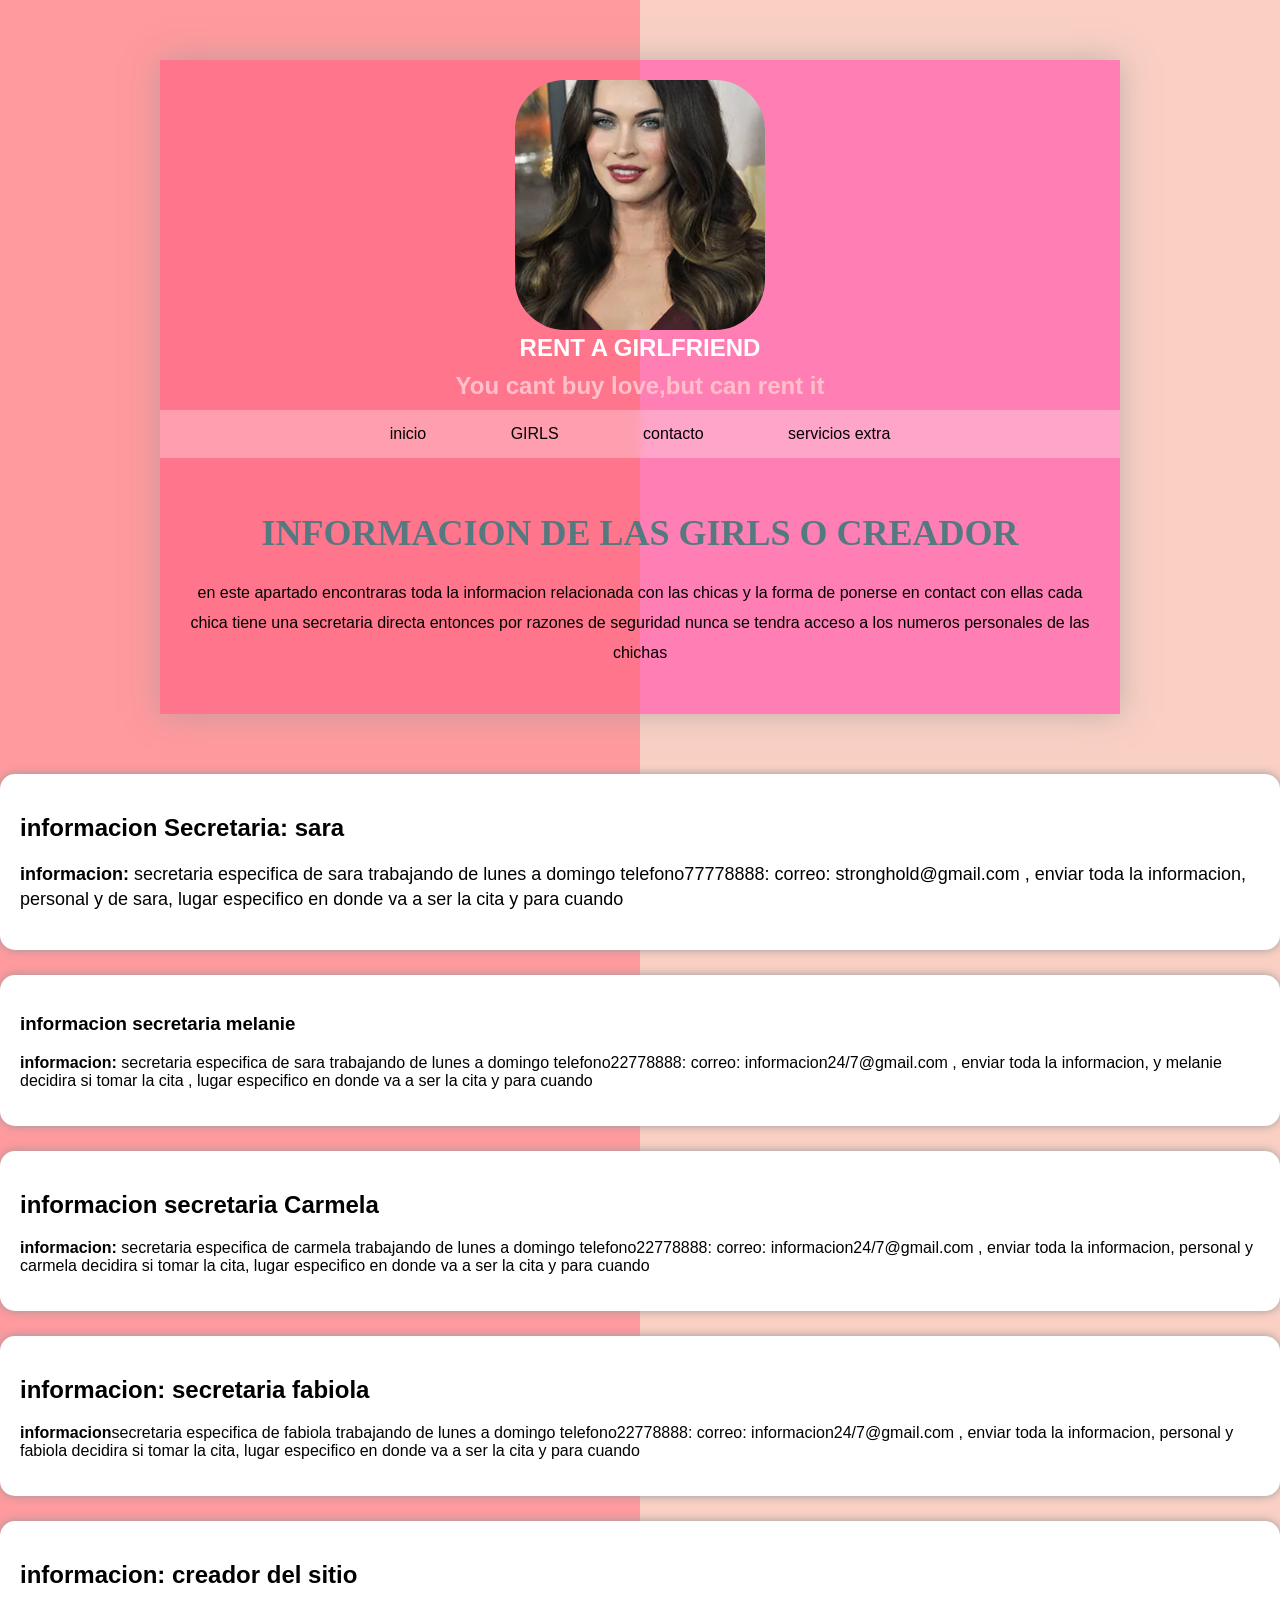
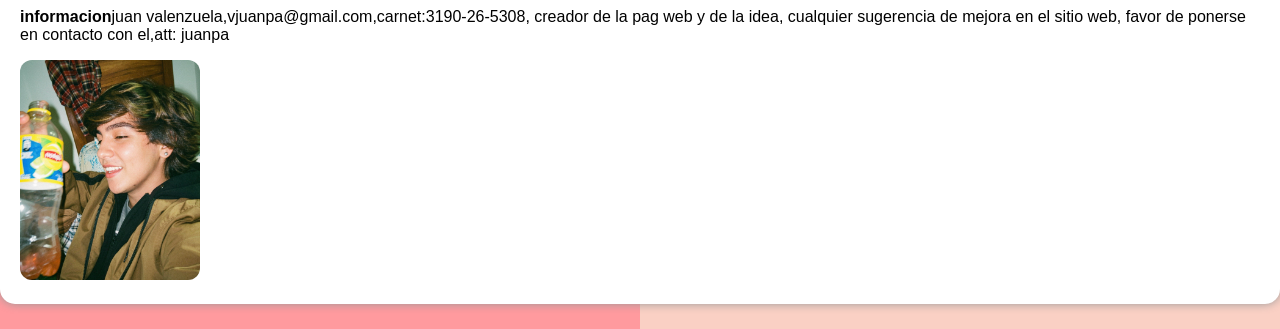
<file: contacto.html>
<!DOCTYPE html>
<html lang="en">
<head>
    <meta charset="UTF-8">
    <meta name="viewport" content="width=device-width, initial-scale=1.0">
    <title>contacto</title>
    <link href="style.css" rel="stylesheet" type="text/css">
</head>
<body>

    <div class="container">

        
        <header>
            <img src="megan.jpg" alt="">
            <h1>Rent a girlfriend</h1>
            <h2> You cant buy love,but can  rent it</h2>
        
        </header>
        <nav class="menu" > 
              <a href="index.html">inicio</a>
              <a href="girls.html">GIRLS</a>
              <a href="contacto.html">contacto</a>
              <a href="servicios.html">servicios extra </a>
              


           
            

        </nav>

        <main>
            

            <h2>informacion de las girls o creador </h2>
            <p>en este apartado encontraras toda la informacion relacionada con las chicas y la forma de ponerse en contact con ellas
                cada chica tiene una secretaria directa entonces por razones de seguridad nunca se tendra acceso a los numeros personales de las chichas </p>

        </main>

    </div>


    <section class="contacto"> 
        <div class="card " >


        <div class="info" >
            <h2> informacion Secretaria: sara </h2>
            <p><strong> informacion: </strong>secretaria especifica de sara trabajando de lunes a domingo telefono77778888: correo: stronghold@gmail.com , enviar toda la informacion, personal y de sara, lugar especifico en donde va a ser la cita y para cuando</p>

        </div>

        </div>

        <div class="card">

            <div>
                <h3>informacion secretaria melanie  </h3>
                <p><strong>informacion: </strong> secretaria especifica de sara trabajando de lunes a domingo telefono22778888: correo: informacion24/7@gmail.com , enviar toda la informacion, y melanie decidira si tomar la cita , lugar especifico en donde va a ser la cita y para cuando</p>



            </div> 

        </div>

        <div class="card">

            <div>
                <h2>informacion secretaria Carmela </h2>
                <p><strong>informacion: </strong>secretaria especifica de carmela trabajando de lunes a domingo telefono22778888: correo: informacion24/7@gmail.com , enviar toda la informacion, personal y carmela decidira si tomar la cita, lugar especifico en donde va a ser la cita y para cuando</p>
            </div>


        </div>

        <div class="card">

            <div>
                <h2>informacion: secretaria fabiola</h2>
                <p><strong>informacion</strong>secretaria especifica de fabiola trabajando de lunes a domingo telefono22778888: correo: informacion24/7@gmail.com , enviar toda la informacion, personal y fabiola decidira si tomar la cita, lugar especifico en donde va a ser la cita y para cuando</p>

            </div>




        </div>

        <div class="card">

            <div>

                <h2>informacion: creador del sitio</h2>
                <p><strong>informacion</strong>juan valenzuela,vjuanpa@gmail.com,carnet:3190-26-5308, creador de la pag web y de la idea, cualquier sugerencia de mejora en el sitio web, favor de ponerse en contacto con el,att: juanpa</p>
                <img src="JP.jpg" alt="">


            </div>





        </div>









    </section>
    
</body>
</html>
</file>
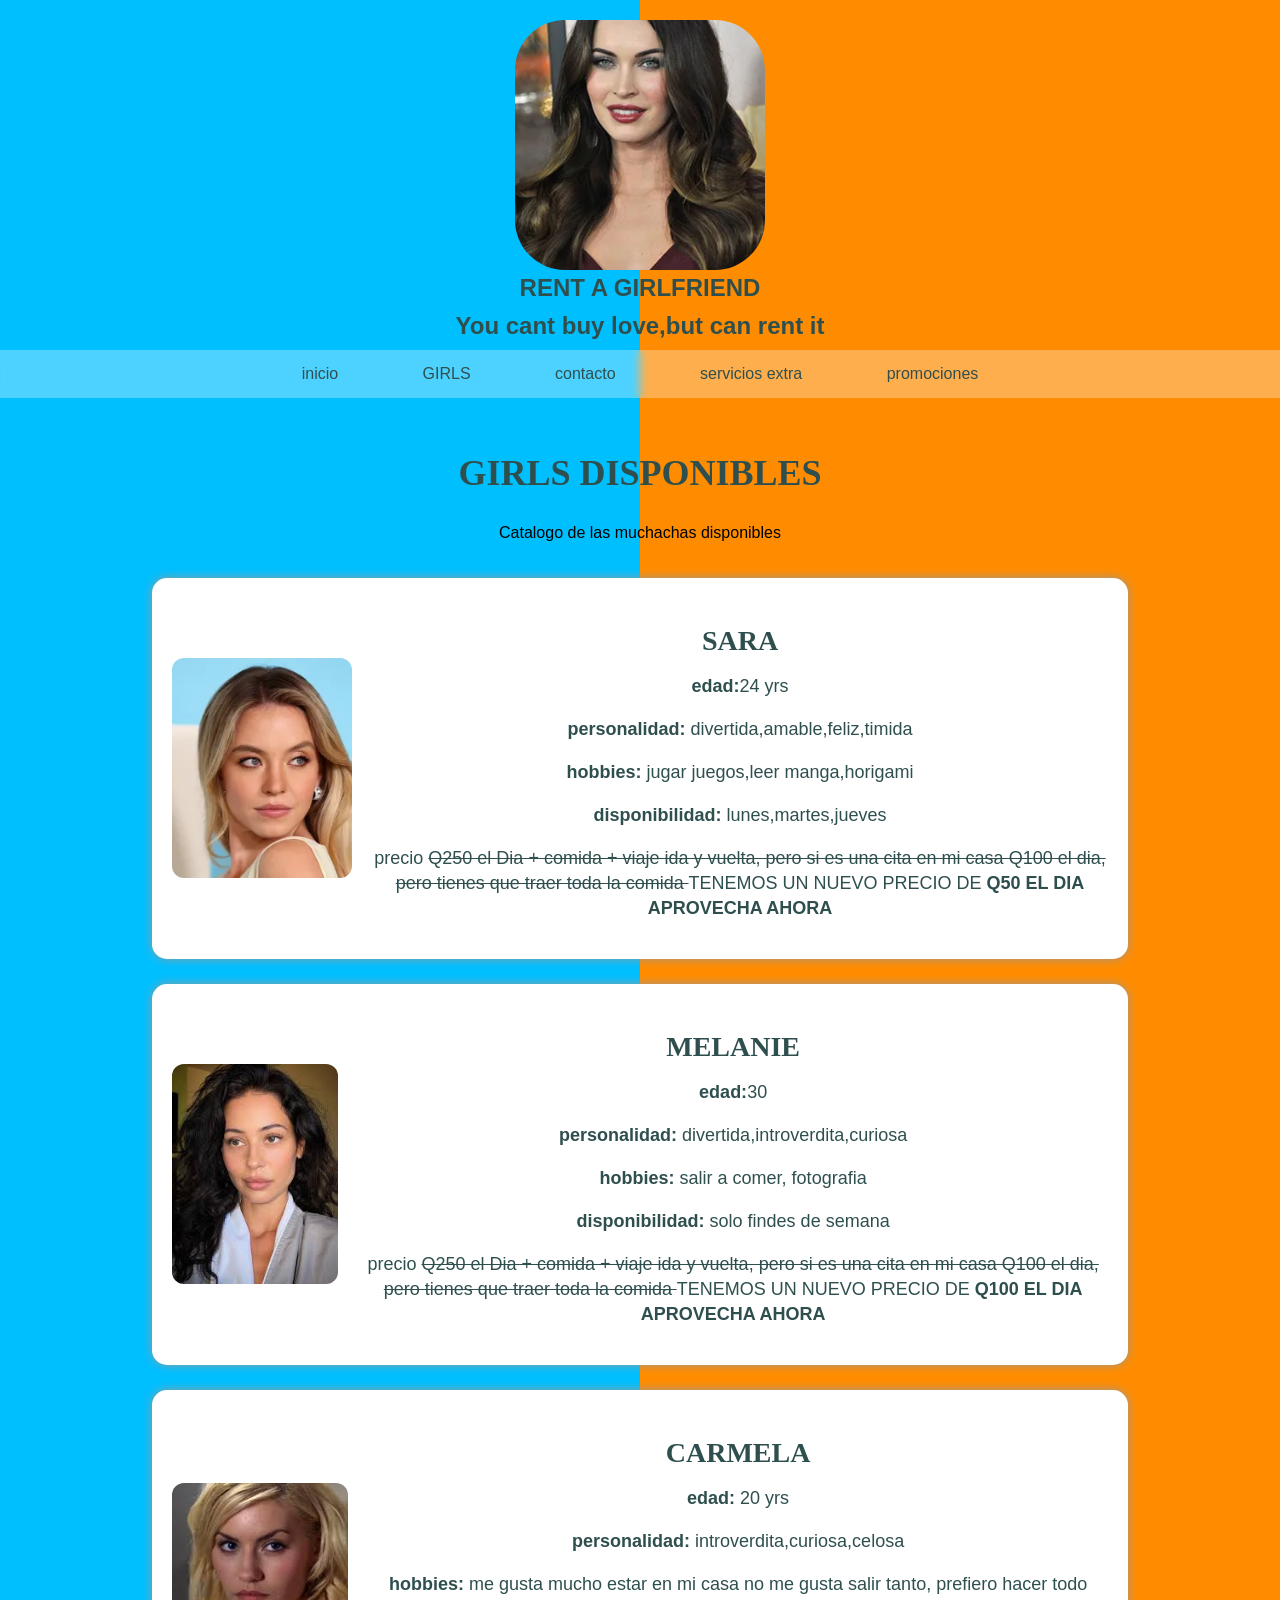
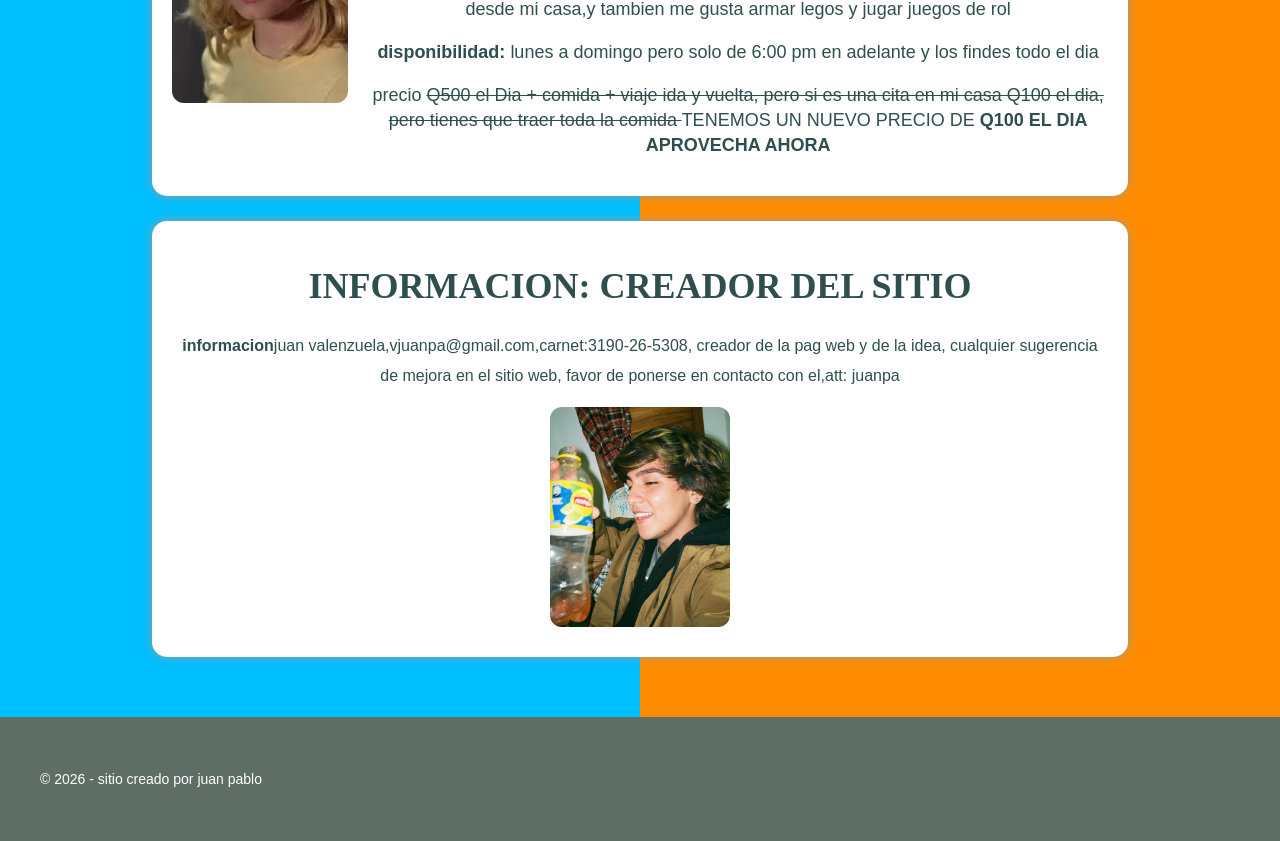
<file: examen_final_juan.html>
<!DOCTYPE html>
<html lang="en">
<head>
    <meta charset="UTF-8">
    <meta name="viewport" content="width=device-width, initial-scale=1.0">
    <title>GIRLS</title>
    <link href="examen.css" rel="stylesheet" type="text/css">
</head>


<body>

    <header>
            <img src="megan.jpg">
            <h1>Rent a girlfriend</h1>
            <h2> You cant buy love,but can  rent it</h2>
        
        </header>
        <nav class="menu" > 
              <a href="index.html">inicio</a>
              <a href="girls.html">GIRLS</a>
              <a href="contacto.html">contacto</a>
              <a href="servicios.html">servicios extra </a>
              <a href="examen_final_juan.html">promociones</a>
              
            </nav>
            <main>
                <h2>girls disponibles</h2>
                <p>Catalogo de las muchachas disponibles</p>
             
                <section class="catalogo">
                  <div class="card">
                    <img src="syd.jpg">

                    <div class="info">
                        <h3>sara</h3>
                        <p><strong>edad:</strong>24 yrs</p>
                        <p><strong>personalidad: </strong>divertida,amable,feliz,timida</p>
                        <p><strong>hobbies: </strong>jugar juegos,leer manga,horigami</p>
                        <p><strong>disponibilidad: </strong>lunes,martes,jueves</p>
                        <p> precio <del> Q250 el Dia + comida + viaje ida y vuelta, pero si es una cita en mi casa Q100 el dia, pero tienes que traer toda la comida </del> TENEMOS UN NUEVO PRECIO DE <strong> Q50 EL DIA APROVECHA AHORA </strong> </p>
                    </div>
                  </div>

                  <div class="card">

                    <img src="images.jpg" alt="">

                    <div class="info">

                    <h3>melanie</h3>
                    <p><strong>edad:</strong>30</p>
                    <p><strong>personalidad: </strong>divertida,introverdita,curiosa</p>
                    <p><strong>hobbies: </strong>salir a comer, fotografia</p>
                    <p><strong>disponibilidad: </strong>solo findes de semana</p>
                    <p> precio <del> Q250 el Dia + comida + viaje ida y vuelta, pero si es una cita en mi casa Q100 el dia, pero tienes que traer toda la comida </del> TENEMOS UN NUEVO PRECIO DE <strong> Q100 EL DIA APROVECHA AHORA </strong> </p>
                  </div>
                    

                  </div>

                  <div class="card">
                    
                    <img src="wifey.jpg" alt="">

                    <div class="info">
                        <h3>Carmela</h3>
                        <p><strong>edad: </strong> 20 yrs </p>
                        <p><strong>personalidad:  </strong> introverdita,curiosa,celosa</p>
                        <p><strong>hobbies:  </strong> me gusta mucho estar en mi casa no me gusta salir tanto, prefiero hacer todo desde mi casa,y tambien me gusta armar legos y jugar juegos de rol</p>
                        <p><strong>disponibilidad: </strong> lunes a domingo pero solo de 6:00 pm en adelante y los findes todo el dia </p>
                        <p> precio <del> Q500 el Dia + comida + viaje ida y vuelta, pero si es una cita en mi casa Q100 el dia, pero tienes que traer toda la comida </del> TENEMOS UN NUEVO PRECIO DE <strong> Q100 EL DIA APROVECHA AHORA </strong> </p>
                    </div>

                  </div>

                  <div class="card">

            <div>

                <h2>informacion: creador del sitio</h2>
                <p><strong>informacion</strong>juan valenzuela,vjuanpa@gmail.com,carnet:3190-26-5308, creador de la pag web y de la idea, cualquier sugerencia de mejora en el sitio web, favor de ponerse en contacto con el,att: juanpa</p>
                <img src="JP.jpg" alt="">


            </div>





        </div>
    
                  


                </section>








                  </div>









                </section>

            </main>

            

            <footer>

    <p>&copy; 2026 - sitio creado por juan pablo</p>
</footer>


    
</body>


</html>
</file>
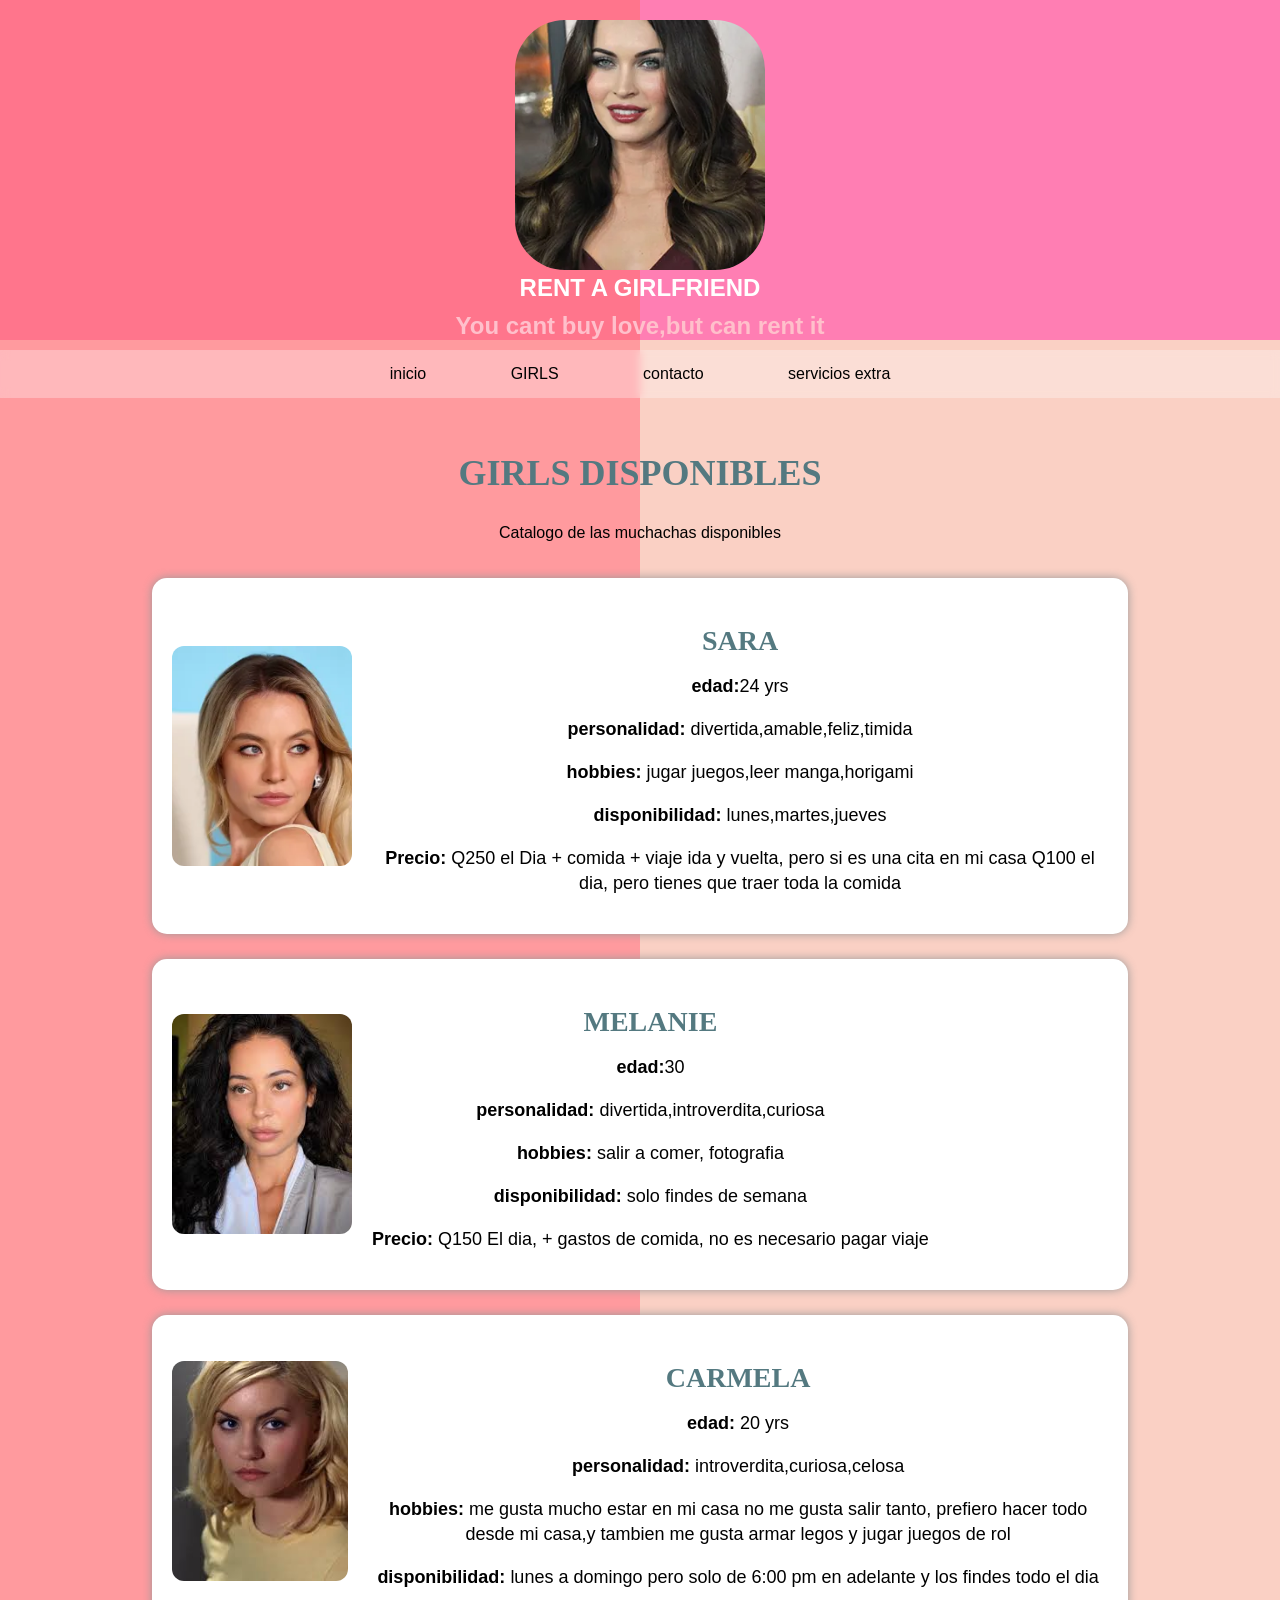
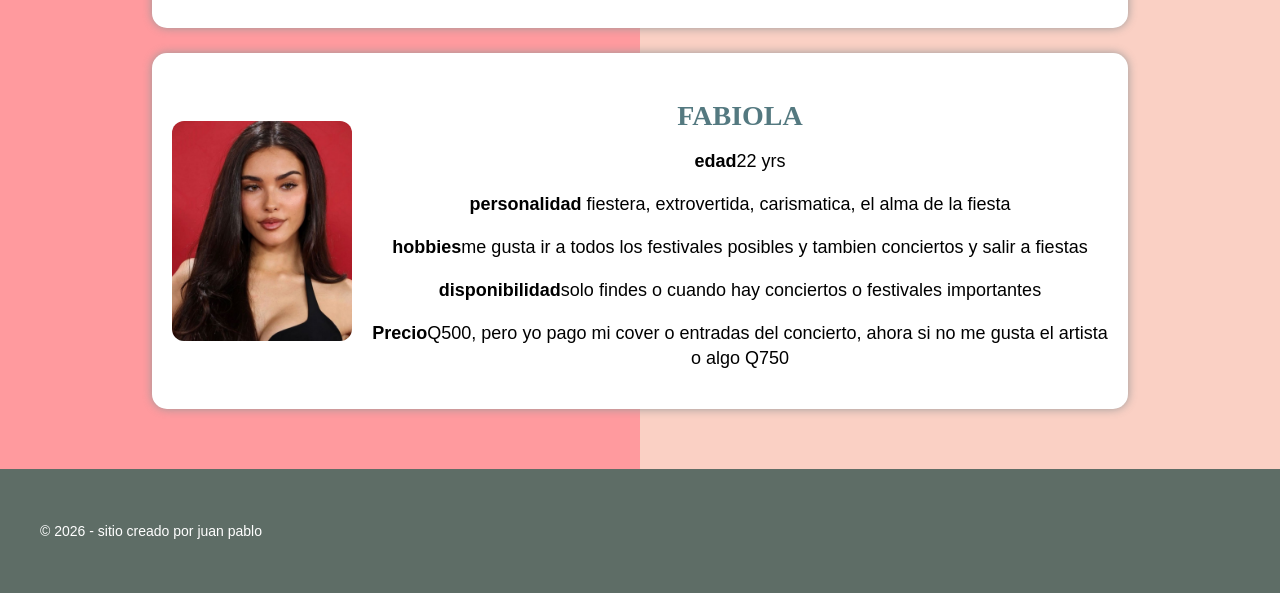
<file: girls.html>
<!DOCTYPE html>
<html lang="en">
<head>
    <meta charset="UTF-8">
    <meta name="viewport" content="width=device-width, initial-scale=1.0">
    <title>GIRLS</title>
    <link href="style.css" rel="stylesheet" type="text/css">
</head>


<body>

    <header>
            <img src="megan.jpg">
            <h1>Rent a girlfriend</h1>
            <h2> You cant buy love,but can  rent it</h2>
        
        </header>
        <nav class="menu" > 
              <a href="index.html">inicio</a>
              <a href="girls.html">GIRLS</a>
              <a href="contacto.html">contacto</a>
              <a href="servicios.html">servicios extra </a>
              
            </nav>
            <main>
                <h2>girls disponibles</h2>
                <p>Catalogo de las muchachas disponibles</p>
             
                <section class="catalogo">
                  <div class="card">
                    <img src="syd.jpg">

                    <div class="info">
                        <h3>sara</h3>
                        <p><strong>edad:</strong>24 yrs</p>
                        <p><strong>personalidad: </strong>divertida,amable,feliz,timida</p>
                        <p><strong>hobbies: </strong>jugar juegos,leer manga,horigami</p>
                        <p><strong>disponibilidad: </strong>lunes,martes,jueves</p>
                        <p><strong>Precio: </strong> Q250 el Dia + comida + viaje ida y vuelta, pero si es una cita en mi casa Q100 el dia, pero tienes que traer toda la comida </p>
                    </div>
                  </div>

                  <div class="card">

                    <img src="images.jpg" alt="">

                    <div class="info">

                    <h3>melanie</h3>
                    <p><strong>edad:</strong>30</p>
                    <p><strong>personalidad: </strong>divertida,introverdita,curiosa</p>
                    <p><strong>hobbies: </strong>salir a comer, fotografia</p>
                    <p><strong>disponibilidad: </strong>solo findes de semana</p>
                    <p><strong>Precio: </strong>  Q150 El dia, + gastos de comida, no es necesario pagar viaje</p>
                  </div>
                    

                  </div>

                  <div class="card">
                    
                    <img src="wifey.jpg" alt="">

                    <div class="info">
                        <h3>Carmela</h3>
                        <p><strong>edad: </strong> 20 yrs </p>
                        <p><strong>personalidad:  </strong> introverdita,curiosa,celosa</p>
                        <p><strong>hobbies:  </strong> me gusta mucho estar en mi casa no me gusta salir tanto, prefiero hacer todo desde mi casa,y tambien me gusta armar legos y jugar juegos de rol</p>
                        <p><strong>disponibilidad: </strong> lunes a domingo pero solo de 6:00 pm en adelante y los findes todo el dia </p>
                    </div>

                  </div>

                  <div class="card">

                    <img src="beer.jpg" alt="">

                    <div class="info">

                        <h3>fabiola</h3>
                        <p><strong>edad</strong>22 yrs</p>
                        <p><strong>personalidad</strong> fiestera, extrovertida, carismatica, el alma de la fiesta</p>
                        <p><strong>hobbies</strong>me gusta ir a todos los festivales posibles y tambien conciertos y salir a fiestas </p>
                        <p><strong>disponibilidad</strong>solo findes o cuando hay conciertos o festivales importantes </p>
                        <p><strong>Precio</strong>Q500, pero yo pago mi cover o entradas del concierto, ahora si no me gusta el artista o algo Q750</p>




                    </div>




                  </div>


                </section>








                  </div>









                </section>

            </main>

            

            <footer>

    <p>&copy; 2026 - sitio creado por juan pablo</p>
</footer>


    
</body>


</html>
</file>
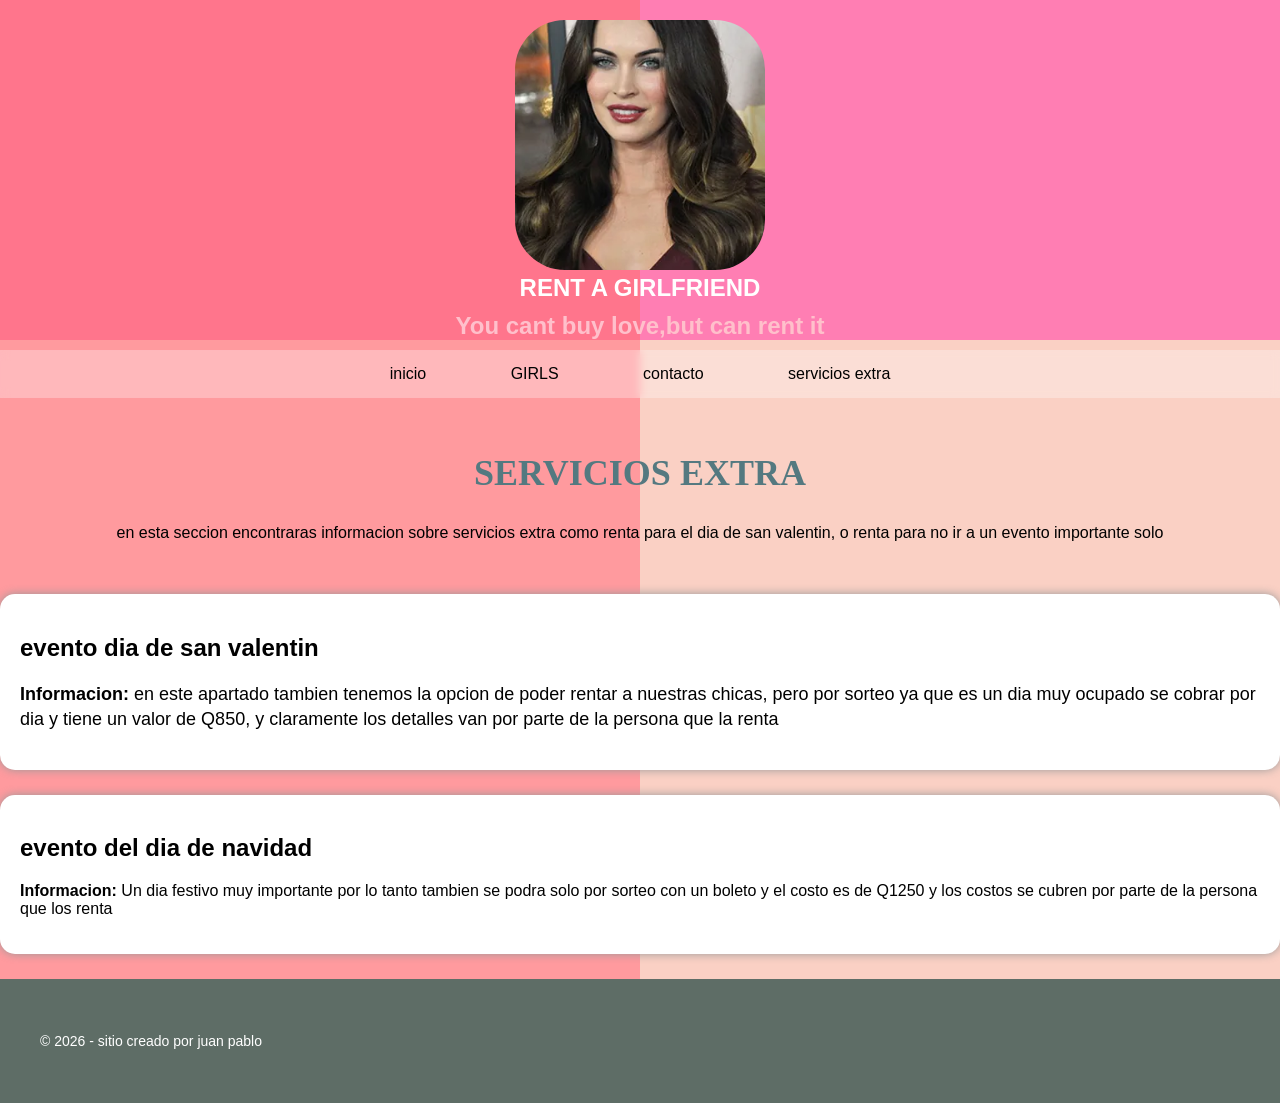
<file: servicios.html>
<!DOCTYPE html>
<html lang="en">
<head>
    <meta charset="UTF-8">
    <meta name="viewport" content="width=device-width, initial-scale=1.0">
    <title>Document</title>
    <link href="style.css" rel="stylesheet" type="text/css">
</head>
<body>


    <header>
            <img src="megan.jpg">
            <h1>Rent a girlfriend</h1>
            <h2> You cant buy love,but can  rent it</h2>
        
        </header>
        <nav class="menu" > 
              <a href="index.html">inicio</a>
              <a href="girls.html">GIRLS</a>
              <a href="contacto.html">contacto</a>
              <a href="servicios.html">servicios extra </a>
              
            </nav>
            <main>
                <h2>servicios extra</h2>
                <p>en esta seccion encontraras informacion sobre servicios extra como renta para el dia de san valentin, o renta para no ir a un evento importante solo</p>


            </main>

            <section class="servicios">
                <div class="card">


                    <div class="info">
                        <h2>evento dia de san valentin</h2>
                        <p><strong>Informacion: </strong>en este apartado tambien tenemos la opcion de poder rentar a nuestras chicas, pero por sorteo ya que es un dia muy ocupado se cobrar por dia y tiene un valor de Q850, y claramente los detalles van por parte de la persona que la renta</p>



                    </div>



                </div>

                <div class="card">

                    <div>

                        <h2> evento del dia de navidad</h2>
                        <p><strong>Informacion: </strong>Un dia festivo muy importante por lo tanto tambien se podra solo por sorteo con un boleto y el costo es de Q1250 y los costos se cubren por parte de la persona que los renta</p>
                    </div>




                </div>





            </section>




            <footer>

    <p>&copy; 2026 - sitio creado por juan pablo</p>
</footer>




    
</body>
</html>
</file>
<file: style.css>
body {
    margin: 0;
    padding: 0;
    min-height: 100vh;
 background: linear-gradient(to right, #ff9a9e 50%, #fad0c4 50%);
font-family: Arial, Helvetica, sans-serif;


}  

.container{
  
    background: linear-gradient(to right, #ff758c 50%, #ff7eb3 50%);
    max-width: 960px;
    margin: 60px auto;
    box-shadow: 0px 0px 30px 0px #99999999;

}

header {
    background: linear-gradient(to right, #ff758c 50%, #ff7eb3 50%);
    text-align: center;
    

}

header h1{
    color: white ;
    font-size: 24px;
    text-transform: uppercase;
    margin: 0px;

}

header h2{
 color: pink;
 margin: 10px;

}


header img{
  width: 250px;
  height: 250px;
  object-fit: cover;
  border-radius: 50px;
  margin-top: 20px;
}

.menu {
    background-color: rgba(255,255,255,0.3);
  text-align: center;
  backdrop-filter: blur(5px);
  margin-left: auto;
  margin-right: auto;
  overflow: auto;
}

.menu a {

display: inline-block;
 float: none;
 color: black;
 text-decoration: none;
 padding: 15px 40px ;
 
}

nav a:hover{
    background-color: white;

}

main{

    padding: 30px 30px 30px 30px;
    overflow: auto;
    line-height: 30px;
    text-align: center;
}

main h2{
  
    font-family: 'Times New Roman', Times, serif;
    color: #547980;
    text-transform: uppercase;
    font-size: 36px; 
    text-align: center;
}

main h3{
    font-family: 'Times New Roman', Times, serif;
    color: #547980;
    text-transform: uppercase ;
    font-size: 36px ;
    text-align: center;

}

.contact a{

    color: white;
    padding: 10px 60px ;
    background-color: #594f4f ; 
    display: block;
    width: 200px ;
    margin: 30px auto 60px auto;
    text-align: center;
}

.snetwork {
    padding: 0% 30px 30px 30px;
    text-align: center;
}

.snetwork a{
    text-decoration: none;
}

footer {
   background: #5e6d66;
   padding: 40px 30px;
   overflow: auto;
}

footer p{
    color: white;
    font-size: 14px;
    padding-left: 10px;
}

img{
    max-width: 100%;
}





main img{
    width: 300px;
    height: auto;
}

.snetwork img{
    width: 50px;
    height: 50px;
    object-fit: cover;
}

.catalogo {
    width: 80%;
    margin:  30px auto;


}

.card {
    display: flex;
    gap: 20px;
    align-items: center;
    background-color: white;
    padding: 20px;
    margin-bottom: 25px;
    border-radius: 15px;
    box-shadow: 0 0 10px #999;
}

.card:hover {
    background-color: pink

}

.card img{
    width: 180px;
    height: 220px;
    object-fit: cover;
    border-radius: 12px;


}

.info h3 {
    color: #547980;
    font-size: 28px;
    margin-bottom: 10px;
}

.info p {
    font-size: 18px;
    line-height: 25px;
}



 

@media screen and (max-width:600px)  {

    .menu {
        width: 100%;
    }

    .menu a {
        float: none;
        display: block;
        text-align: center;
    }

    main {
        padding: 15px;
    }

    .card {

        box-sizing: border-box;
        width: 90%;
        display: flex;
        flex-direction: column;
        align-items: center;


    }

    

    .card img {
        width: 80%;
        height: auto;



    }

    .info {

        box-sizing: border-box;
        padding: 10px;
        width: 100%;
        text-align: center;
    }

    H1{
        font-size: 50px;
    }

}
</file>
<file: examen.css>
body {
    margin: 0;
    padding: 0;
    min-height: 100vh;
 background: linear-gradient(to right, deepskyblue 50%, darkorange 50%);
font-family: Arial, Helvetica, sans-serif;


}  

.container{
  
    background: linear-gradient(to right, deepskyblue 50%, darkorange 50%);
    max-width: 960px;
    margin: 60px auto;
    box-shadow: 0px 0px 30px 0px #99999999;

}

header {
    background: linear-gradient(to right, deepskyblue 50%, darkorange 50%);
    text-align: center;
    

}

header h1{
    color: darkslategray ;
    font-size: 24px;
    text-transform: uppercase;
    margin: 0px;

}

header h2{
 color: darkslategray;
 margin: 10px;

}


header img{
  width: 250px;
  height: 250px;
  object-fit: cover;
  border-radius: 50px;
  margin-top: 20px;
}

.menu {
    background-color: rgba(255,255,255,0.3);
  text-align: center;
  backdrop-filter: blur(5px);
  margin-left: auto;
  margin-right: auto;
  overflow: auto;
}

.menu a {

display: inline-block;
 float: none;
 color: darkslategray;
 text-decoration: none;
 padding: 15px 40px ;
 
}

nav a:hover{
    background-color: darkslategray;

}

main{

    padding: 30px 30px 30px 30px;
    overflow: auto;
    line-height: 30px;
    text-align: center;
}

main h2{
  
    font-family: 'Times New Roman', Times, serif;
    color: darkslategray;
    text-transform: uppercase;
    font-size: 36px; 
    text-align: center;
}

main h3{
    font-family: 'Times New Roman', Times, serif;
    color: darkslategray;
    text-transform: uppercase ;
    font-size: 36px ;
    text-align: center;

}

.contact a{

    color: white;
    padding: 10px 60px ;
    background-color: #594f4f ; 
    display: block;
    width: 200px ;
    margin: 30px auto 60px auto;
    text-align: center;
}

.snetwork {
    padding: 0% 30px 30px 30px;
    text-align: center;
}

.snetwork a{
    text-decoration: none;
}

footer {
   background: #5e6d66;
   padding: 40px 30px;
   overflow: auto;
}

footer p{
    color: white;
    font-size: 14px;
    padding-left: 10px;
}

img{
    max-width: 100%;
}





main img{
    width: 300px;
    height: auto;
}

.snetwork img{
    width: 50px;
    height: 50px;
    object-fit: cover;
}

.catalogo {
    width: 80%;
    margin:  30px auto;


}

.card {
    display: flex;
    gap: 20px;
    align-items: center;
    background-color: white;
    padding: 20px;
    margin-bottom: 25px;
    border-radius: 15px;
    box-shadow: 0 0 10px #999;
    color: darkslategray;
}

.card:hover {
    background-color: pink

}

.card img{
    width: 180px;
    height: 220px;
    object-fit: cover;
    border-radius: 12px;


}

.info h3 {
    color: darkslategray;
    font-size: 28px;
    margin-bottom: 10px;
}

.info p {
    font-size: 18px;
    line-height: 25px;
}



 

@media screen and (max-width:600px)  {

    .menu {
        width: 100%;
    }

    .menu a {
        float: none;
        display: block;
        text-align: center;
    }

    main {
        padding: 15px;
    }

    .card {

        box-sizing: border-box;
        width: 90%;
        display: flex;
        flex-direction: column;
        align-items: center;


    }

    

    .card img {
        width: 80%;
        height: auto;



    }

    .info {

        box-sizing: border-box;
        padding: 10px;
        width: 100%;
        text-align: center;
    }

    H1{
        font-size: 50px;
    }

}
</file>
